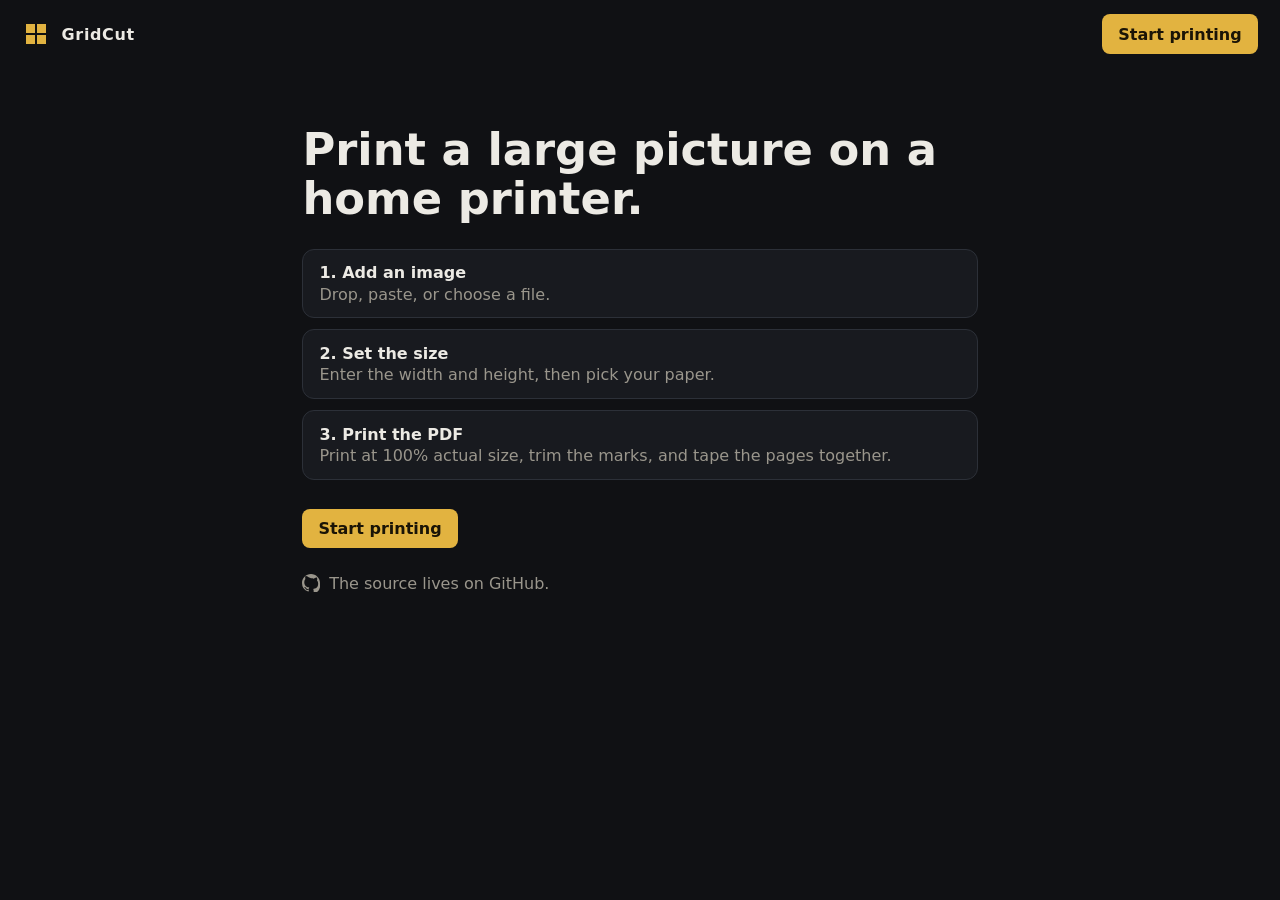
<file: index.html>
<!DOCTYPE html>
<html lang="en">
<head>
  <meta charset="UTF-8" />
  <meta name="viewport" content="width=device-width, initial-scale=1, viewport-fit=cover" />
  <title>GridCut — Print large from any printer</title>
  <link rel="icon" href="data:image/svg+xml,%3Csvg xmlns='http://www.w3.org/2000/svg' viewBox='0 0 32 32'%3E%3Crect width='32' height='32' rx='6' fill='%23111'/%3E%3Cpath d='M6 6h9v9H6zm11 0h9v9h-9zM6 17h9v9H6zm11 0h9v9h-9z' fill='none' stroke='%23f4c430' stroke-width='1.6'/%3E%3C/svg%3E" />
  <style>
    :root {
      --bg: #101114;
      --panel: #181a1f;
      --line: #2c3038;
      --text: #eceae4;
      --muted: #9a968c;
      --gold: #e2b340;
      --gold-ink: #1a1406;
      font-family: "Segoe UI", system-ui, sans-serif;
    }
    * { box-sizing: border-box; }
    body { margin: 0; background: var(--bg); color: var(--text); min-height: 100vh; }
    a { color: inherit; }
    header {
      display: flex;
      align-items: center;
      justify-content: space-between;
      gap: 0.75rem;
      padding: 0.9rem 1.4rem;
      padding-top: max(0.9rem, env(safe-area-inset-top));
    }
    .brand { display: flex; gap: 0.7rem; align-items: center; text-decoration: none; }
    .brand strong { letter-spacing: 0.04em; }
    .mark {
      width: 28px; height: 28px; border-radius: 6px;
      background:
        linear-gradient(var(--gold), var(--gold)) 4px 4px / 9px 9px no-repeat,
        linear-gradient(var(--gold), var(--gold)) 15px 4px / 9px 9px no-repeat,
        linear-gradient(var(--gold), var(--gold)) 4px 15px / 9px 9px no-repeat,
        linear-gradient(var(--gold), var(--gold)) 15px 15px / 9px 9px no-repeat,
        #111;
    }
    .cta {
      display: inline-block;
      text-decoration: none;
      border-radius: 8px;
      padding: 0.65rem 1rem;
      font-weight: 650;
      background: var(--gold);
      color: var(--gold-ink);
    }
    main { max-width: 720px; margin: 0 auto; padding: 3.5rem 1.4rem 4rem; padding-bottom: max(4rem, env(safe-area-inset-bottom)); }
    @media (max-width: 640px) {
      main { padding-top: 1.6rem; }
      h1 { font-size: 1.85rem; }
      .repo a span { line-height: 1.35; }
    }
    h1 { font-size: clamp(2rem, 4vw, 2.8rem); line-height: 1.1; margin: 0 0 1.6rem; font-weight: 650; }
    ol { list-style: none; margin: 0 0 1.8rem; padding: 0; display: grid; gap: 0.7rem; }
    li {
      background: var(--panel);
      border: 1px solid var(--line);
      border-radius: 12px;
      padding: 0.85rem 1rem;
      color: var(--muted);
    }
    li strong { color: var(--text); display: block; margin-bottom: 0.15rem; }
    .repo { margin: 1.6rem 0 0; }
    .repo a {
      display: inline-flex;
      align-items: center;
      gap: 0.55rem;
      color: var(--muted);
      text-decoration: none;
    }
    .repo a:hover { color: var(--text); }
    .repo svg { width: 18px; height: 18px; flex: none; }
  </style>
</head>
<body>
  <header>
    <a class="brand" href="index.html">
      <span class="mark" aria-hidden="true"></span>
      <strong>GridCut</strong>
    </a>
    <a class="cta" href="app.html">Start printing</a>
  </header>

  <main>
    <h1>Print a large picture on a home printer.</h1>
    <ol>
      <li><strong>1. Add an image</strong> Drop, paste, or choose a file.</li>
      <li><strong>2. Set the size</strong> Enter the width and height, then pick your paper.</li>
      <li><strong>3. Print the PDF</strong> Print at 100% actual size, trim the marks, and tape the pages together.</li>
    </ol>
    <a class="cta" href="app.html">Start printing</a>
    <p class="repo">
      <a href="https://github.com/Gemei/GridCut" target="_blank" rel="noopener noreferrer">
        <svg viewBox="0 0 16 16" aria-hidden="true" fill="currentColor"><path d="M8 0C3.58 0 0 3.58 0 8a8 8 0 0 0 5.47 7.59c.4.07.55-.17.55-.38v-1.33C3.73 14.91 3.27 13.32 3.27 13.32c-.36-.94-.89-1.19-.89-1.19-.73-.5.05-.49.05-.49.81.06 1.24.83 1.24.83.72 1.23 1.89.88 2.35.67.07-.52.28-.88.51-1.08-2.2-.25-4.51-1.1-4.51-4.9 0-1.08.39-1.97 1.02-2.66-.1-.25-.44-1.27.1-2.64 0 0 .84-.27 2.75 1.02A9.56 9.56 0 0 1 8 3.84c.85 0 1.7.11 2.5.34 1.9-1.29 2.74-1.02 2.74-1.02.55 1.37.21 2.39.1 2.64.64.69 1.02 1.58 1.02 2.66 0 3.81-2.32 4.64-4.53 4.89.29.25.54.73.54 1.48v2.19c0 .21.15.46.55.38A8 8 0 0 0 16 8c0-4.42-3.58-8-8-8z"/></svg>
        <span>The source lives on GitHub.</span>
      </a>
    </p>
  </main>
</body>
</html>
</file>
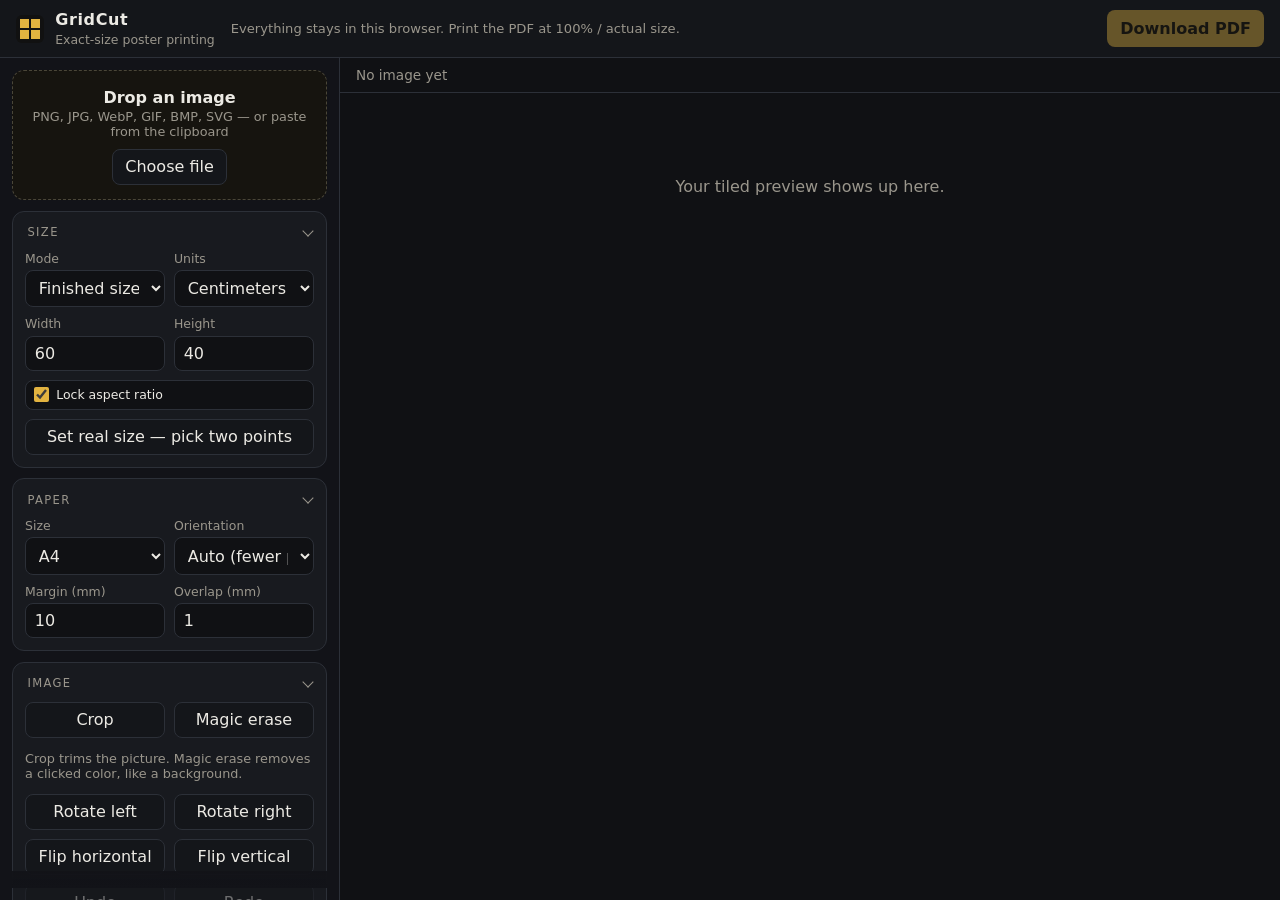
<file: app.html>
<!DOCTYPE html>
<html lang="en">
<head>
  <meta charset="UTF-8" />
  <meta name="viewport" content="width=device-width, initial-scale=1, viewport-fit=cover" />
  <title>GridCut — Print large from any printer</title>
  <link rel="stylesheet" href="styles.css" />
  <link rel="icon" href="data:image/svg+xml,%3Csvg xmlns='http://www.w3.org/2000/svg' viewBox='0 0 32 32'%3E%3Crect width='32' height='32' rx='6' fill='%23111'/%3E%3Cpath d='M6 6h9v9H6zm11 0h9v9h-9zM6 17h9v9H6zm11 0h9v9h-9z' fill='none' stroke='%23f4c430' stroke-width='1.6'/%3E%3C/svg%3E" />
</head>
<body>
  <header class="top">
    <a class="brand" href="index.html">
      <span class="mark" aria-hidden="true"></span>
      <div>
        <strong>GridCut</strong>
        <span>Exact-size poster printing</span>
      </div>
    </a>
    <p class="hint">Everything stays in this browser. Print the PDF at 100% / actual size.</p>
    <button id="download" class="primary" disabled>Download PDF</button>
  </header>
  <nav id="phone-nav" class="phone-nav" aria-label="Sections">
    <button type="button" id="tab-setup" class="on">Setup</button>
    <button type="button" id="tab-pages">Pages</button>
  </nav>

  <main>
    <aside id="controls">
      <section id="drop" class="drop" tabindex="0">
        <input id="file" type="file" accept="image/*,.svg" hidden />
        <p><strong>Drop an image</strong></p>
        <p class="muted">PNG, JPG, WebP, GIF, BMP, SVG — or paste from the clipboard</p>
        <button type="button" id="browse" class="ghost">Choose file</button>
      </section>

      <details class="panel" open>
        <summary>Size</summary>
        <div class="row">
          <label>Mode
            <select id="mode">
              <option value="size">Finished size</option>
              <option value="pages">Pages wide</option>
            </select>
          </label>
          <label>Units
            <select id="units">
              <option value="cm">Centimeters</option>
              <option value="in">Inches</option>
            </select>
          </label>
        </div>
        <div class="row" id="size-fields">
          <label>Width
            <input id="width" type="number" min="1" step="0.1" value="60" />
          </label>
          <label>Height
            <input id="height" type="number" min="1" step="0.1" value="40" />
          </label>
        </div>
        <div class="row hidden" id="pages-fields">
          <label>Pages across
            <input id="pages-wide" type="number" min="1" max="40" step="1" value="3" />
          </label>
          <label class="check"><input id="lock" type="checkbox" checked /> Lock aspect</label>
        </div>
        <label class="check" id="lock-size"><input id="lock2" type="checkbox" checked /> Lock aspect ratio</label>
        <button type="button" id="real-size" class="ghost wide">Set real size — pick two points</button>
        <p id="real-help" class="muted hidden">Click two points on the preview, then enter how far apart they should print.</p>
      </details>

      <details class="panel" open>
        <summary>Paper</summary>
        <div class="row">
          <label>Size
            <select id="paper">
              <option value="a4">A4</option>
              <option value="letter">US Letter</option>
              <option value="a3">A3</option>
              <option value="legal">Legal</option>
              <option value="tabloid">Tabloid</option>
            </select>
          </label>
          <label>Orientation
            <select id="orient">
              <option value="auto">Auto (fewer pages)</option>
              <option value="portrait">Portrait</option>
              <option value="landscape">Landscape</option>
            </select>
          </label>
        </div>
        <div class="row">
          <label>Margin (mm)
            <input id="margin" type="number" min="5" max="30" step="1" value="10" />
          </label>
          <label>Overlap (mm)
            <input id="overlap" type="number" min="0" max="30" step="1" value="1" />
          </label>
        </div>
      </details>

      <details class="panel" open>
        <summary>Image</summary>
        <div class="row">
          <button type="button" id="tool-crop" class="ghost">Crop</button>
          <button type="button" id="tool-erase" class="ghost">Magic erase</button>
        </div>
        <label id="tol-wrap" class="hidden">Tolerance
          <input id="erase-tol" type="range" min="0" max="80" value="28" />
        </label>
        <p id="tool-help" class="muted">Crop trims the picture. Magic erase removes a clicked color, like a background.</p>
        <div class="row">
          <button type="button" id="rot-l" class="ghost">Rotate left</button>
          <button type="button" id="rot-r" class="ghost">Rotate right</button>
        </div>
        <div class="row">
          <button type="button" id="flip-h" class="ghost">Flip horizontal</button>
          <button type="button" id="flip-v" class="ghost">Flip vertical</button>
        </div>
        <div class="row">
          <button type="button" id="undo" class="ghost" disabled>Undo</button>
          <button type="button" id="redo" class="ghost" disabled>Redo</button>
        </div>
      </details>

      <details class="panel" open>
        <summary>PDF marks</summary>
        <div class="row checks">
          <label class="check"><input id="crops" type="checkbox" checked /> Crop marks</label>
          <label class="check"><input id="regs" type="checkbox" checked /> Registration</label>
          <label class="check"><input id="numbers" type="checkbox" checked /> Page numbers</label>
          <label class="check"><input id="guide" type="checkbox" checked /> Assembly guide</label>
        </div>
        <p class="muted">The preview updates as you toggle these. Click a page to leave it out of the PDF.</p>
      </details>

      <p id="status" class="status"></p>
    </aside>

    <section class="stage">
      <div class="stage-bar">
        <span id="summary">No image yet</span>
        <span id="dpi"></span>
      </div>
      <div class="stage-body">
      <div id="preview-wrap">
        <div id="empty" class="empty">Your tiled preview shows up here.</div>
        <div id="editor" class="editor hidden">
          <div id="edit-frame" class="edit-frame">
            <canvas id="edit-canvas"></canvas>
            <div id="crop-box" class="crop-box hidden">
              <span class="thirds"></span>
              <i class="bar n" data-edge="n"></i>
              <i class="bar s" data-edge="s"></i>
              <i class="bar w" data-edge="w"></i>
              <i class="bar e" data-edge="e"></i>
              <i class="handle nw" data-edge="nw"></i>
              <i class="handle ne" data-edge="ne"></i>
              <i class="handle sw" data-edge="sw"></i>
              <i class="handle se" data-edge="se"></i>
            </div>
          </div>
          <div class="editor-bar">
            <button type="button" id="crop-apply" class="primary hidden">Apply crop</button>
            <button type="button" id="edit-done" class="ghost">Back to pages</button>
          </div>
        </div>
        <div id="preview-col" class="preview-col hidden">
          <div id="sheet" class="sheet"></div>
        </div>
      </div>
      <aside id="guide-card" class="guide-card hidden" aria-label="Assembly guide"></aside>
      </div>
    </section>
  </main>

  <dialog id="measure">
    <form method="dialog">
      <h3>Distance between the two points</h3>
      <p id="measure-copy"></p>
      <label>Real distance
        <input id="measure-value" type="number" min="0.01" step="0.1" value="20" />
      </label>
      <div class="row">
        <button value="cancel" class="ghost">Cancel</button>
        <button value="ok" class="primary">Apply size</button>
      </div>
    </form>
  </dialog>

  <script src="vendor/pdf-lib.min.js"></script>
  <script src="app.js"></script>
</body>
</html>
</file>
<file: styles.css>
:root {
  --bg: #101114;
  --panel: #181a1f;
  --line: #2c3038;
  --text: #eceae4;
  --muted: #9a968c;
  --gold: #e2b340;
  --gold-ink: #1a1406;
  --danger: #e06a5c;
  --ok: #8fbf7a;
  font-family: "Segoe UI", system-ui, sans-serif;
}
* { box-sizing: border-box; }
body {
  margin: 0;
  background: var(--bg);
  color: var(--text);
  height: 100vh;
  height: 100dvh;
  overflow: hidden;
}
button, input, select { font: inherit; color: inherit; }
.top {
  display: flex;
  align-items: center;
  gap: 1rem;
  height: 58px;
  padding: 0 1rem;
  padding-top: env(safe-area-inset-top);
  height: calc(58px + env(safe-area-inset-top));
  border-bottom: 1px solid var(--line);
  background: #14161a;
}
.phone-nav { display: none; }
.brand { display: flex; gap: 0.7rem; align-items: center; min-width: 0; color: inherit; text-decoration: none; }
.brand strong { display: block; letter-spacing: 0.04em; }
.brand span { color: var(--muted); font-size: 0.78rem; white-space: nowrap; }
.mark {
  width: 28px; height: 28px; border-radius: 6px;
  background:
    linear-gradient(var(--gold), var(--gold)) 4px 4px / 9px 9px no-repeat,
    linear-gradient(var(--gold), var(--gold)) 15px 4px / 9px 9px no-repeat,
    linear-gradient(var(--gold), var(--gold)) 4px 15px / 9px 9px no-repeat,
    linear-gradient(var(--gold), var(--gold)) 15px 15px / 9px 9px no-repeat,
    #111;
}
.hint {
  margin: 0;
  color: var(--muted);
  font-size: 0.82rem;
  flex: 1;
  min-width: 0;
  white-space: nowrap;
  overflow: hidden;
  text-overflow: ellipsis;
}
button.primary, button.ghost {
  border-radius: 8px;
  padding: 0.48rem 0.75rem;
  cursor: pointer;
  border: 1px solid transparent;
}
button.primary { background: var(--gold); color: var(--gold-ink); font-weight: 650; white-space: nowrap; }
button.primary:disabled { opacity: 0.4; cursor: not-allowed; }
button.ghost {
  background: #14161a;
  border-color: var(--line);
}
button.ghost:hover, button.primary:hover:not(:disabled) { border-color: #5c5648; }
button.ghost:disabled { opacity: 0.4; cursor: not-allowed; }
button.wide { width: 100%; }
button.ghost.on { background: #2a2414; border-color: var(--gold); color: var(--gold); }
main {
  display: grid;
  grid-template-columns: 340px 1fr;
  height: calc(100dvh - 58px - env(safe-area-inset-top));
  min-height: 0;
}
#controls {
  border-right: 1px solid var(--line);
  padding: 0.75rem;
  overflow: auto;
  min-height: 0;
  display: flex;
  flex-direction: column;
  gap: 0.65rem;
  background: #121318;
}
#controls section, #controls details.panel { margin: 0; }
.panel {
  background: var(--panel);
  border: 1px solid var(--line);
  border-radius: 12px;
  padding: 0.15rem 0.75rem 0.75rem;
}
.panel summary {
  cursor: pointer;
  list-style: none;
  font-size: 0.72rem;
  letter-spacing: 0.12em;
  text-transform: uppercase;
  color: var(--muted);
  padding: 0.7rem 0.15rem;
  display: flex;
  align-items: center;
  justify-content: space-between;
}
.panel summary::-webkit-details-marker { display: none; }
.panel summary::after {
  content: "";
  width: 7px;
  height: 7px;
  border-right: 1.5px solid var(--muted);
  border-bottom: 1.5px solid var(--muted);
  transform: rotate(45deg);
  margin-top: -3px;
}
.panel:not([open]) summary::after { transform: rotate(-45deg); margin-top: 2px; }
label { display: flex; flex-direction: column; gap: 0.28rem; font-size: 0.78rem; color: var(--muted); }
input[type="number"], select {
  background: #101114;
  border: 1px solid var(--line);
  border-radius: 8px;
  padding: 0.45rem 0.55rem;
  color: var(--text);
  width: 100%;
  font-size: 16px;
}
input[type="number"]:focus, select:focus, button:focus-visible {
  outline: 2px solid rgba(226, 179, 64, 0.55);
  outline-offset: 1px;
}
input[type="range"] { width: 100%; accent-color: var(--gold); }
.row { display: grid; grid-template-columns: 1fr 1fr; gap: 0.55rem; margin-bottom: 0.55rem; }
.row:last-child { margin-bottom: 0; }
.checks { grid-template-columns: 1fr 1fr; }
.check {
  flex-direction: row;
  align-items: center;
  gap: 0.45rem;
  color: var(--text);
  background: #101114;
  border: 1px solid var(--line);
  border-radius: 8px;
  padding: 0.4rem 0.5rem;
  margin: 0;
}
.check input { accent-color: var(--gold); width: 15px; height: 15px; margin: 0; }
#lock-size { margin-bottom: 0.55rem; }
.drop {
  border: 1px dashed #4a4638;
  border-radius: 12px;
  padding: 0.9rem 0.8rem;
  text-align: center;
  background: #16140f;
  flex: none;
}
.drop.hot { border-color: var(--gold); background: #221c0e; }
.drop p { margin: 0.15rem 0; }
.drop .ghost { margin-top: 0.45rem; }
.muted { color: var(--muted); font-size: 0.8rem; }
.hidden { display: none !important; }
.status {
  margin: 0;
  min-height: 1.1rem;
  font-size: 0.8rem;
  color: var(--ok);
  position: sticky;
  bottom: 0;
  background: linear-gradient(#121318ee, #121318);
  padding-top: 0.2rem;
}
.status.warn { color: var(--danger); }
.stage { display: flex; flex-direction: column; min-width: 0; min-height: 0; }
.stage-bar {
  display: flex; justify-content: space-between; gap: 1rem;
  padding: 0.55rem 1rem; color: var(--muted); font-size: 0.85rem;
  border-bottom: 1px solid var(--line);
}
.stage-body {
  flex: 1;
  min-height: 0;
  display: flex;
  flex-direction: row;
}
#preview-wrap {
  flex: 1;
  min-width: 0;
  min-height: 0;
  overflow: auto;
  padding: 1.25rem;
  display: flex;
  align-items: flex-start;
  justify-content: center;
}
.empty { color: var(--muted); margin-top: 4rem; }
.preview-col { display: flex; flex-direction: column; gap: 12px; align-items: center; }
.sheet {
  position: relative;
  display: grid;
  gap: 10px;
  background: transparent;
}
.page {
  position: relative;
  background: #fff;
  color: #111;
  cursor: pointer;
  box-shadow: 0 0 0 1px #333;
  overflow: hidden;
}
.page.off { opacity: 0.35; outline: 2px dashed var(--danger); }
.page canvas.art { position: absolute; display: block; }
.page .num {
  position: absolute;
  left: 4px;
  bottom: 2px;
  font-size: 9px;
  line-height: 1;
  color: #222;
  pointer-events: none;
}
.guide-card {
  width: 220px;
  flex: none;
  overflow: auto;
  border-left: 1px solid var(--line);
  background: #121318;
  padding: 0.7rem;
}
.guide-card canvas {
  display: block;
  width: 100%;
  height: auto;
  background: #fff;
  box-shadow: 0 0 0 1px #333;
}
.editor { display: flex; flex-direction: column; gap: 8px; align-items: center; width: 100%; }
.edit-frame { position: relative; max-width: 100%; line-height: 0; }
#edit-canvas {
  max-width: 100%;
  height: auto;
  background:
    linear-gradient(45deg, #2a2a2a 25%, transparent 25%),
    linear-gradient(-45deg, #2a2a2a 25%, transparent 25%),
    linear-gradient(45deg, transparent 75%, #2a2a2a 75%),
    linear-gradient(-45deg, transparent 75%, #2a2a2a 75%);
  background-size: 16px 16px;
  background-color: #1b1b1b;
  cursor: crosshair;
  touch-action: none;
}
.editor-bar { display: flex; gap: 8px; }
.crop-box {
  position: absolute;
  border: 2px solid var(--gold);
  box-shadow: 0 0 0 9999px rgba(0, 0, 0, 0.5);
  cursor: move;
  touch-action: none;
}
.crop-box .thirds {
  position: absolute;
  inset: 0;
  pointer-events: none;
  background:
    linear-gradient(to right, transparent 33.33%, rgba(226, 179, 64, 0.7) 33.33%, rgba(226, 179, 64, 0.7) calc(33.33% + 1px), transparent calc(33.33% + 1px), transparent 66.66%, rgba(226, 179, 64, 0.7) 66.66%, rgba(226, 179, 64, 0.7) calc(66.66% + 1px), transparent calc(66.66% + 1px)),
    linear-gradient(to bottom, transparent 33.33%, rgba(226, 179, 64, 0.7) 33.33%, rgba(226, 179, 64, 0.7) calc(33.33% + 1px), transparent calc(33.33% + 1px), transparent 66.66%, rgba(226, 179, 64, 0.7) 66.66%, rgba(226, 179, 64, 0.7) calc(66.66% + 1px), transparent calc(66.66% + 1px));
}
.crop-box .bar, .crop-box .handle { position: absolute; background: var(--gold); }
.crop-box .n, .crop-box .s { left: 18%; right: 18%; height: 10px; cursor: ns-resize; border-radius: 4px; }
.crop-box .n { top: -6px; }
.crop-box .s { bottom: -6px; }
.crop-box .w, .crop-box .e { top: 18%; bottom: 18%; width: 10px; cursor: ew-resize; border-radius: 4px; }
.crop-box .w { left: -6px; }
.crop-box .e { right: -6px; }
.crop-box .handle { width: 14px; height: 14px; background: #fff; border: 2px solid var(--gold); border-radius: 2px; }
.crop-box .nw { left: -8px; top: -8px; cursor: nwse-resize; }
.crop-box .se { right: -8px; bottom: -8px; cursor: nwse-resize; }
.crop-box .ne { right: -8px; top: -8px; cursor: nesw-resize; }
.crop-box .sw { left: -8px; bottom: -8px; cursor: nesw-resize; }
.measure-dot {
  position: absolute; width: 10px; height: 10px; border-radius: 50%;
  background: var(--gold); border: 2px solid #111; transform: translate(-50%, -50%);
  pointer-events: none;
}
dialog {
  border: 1px solid var(--line);
  background: var(--panel);
  color: var(--text);
  border-radius: 12px;
  padding: 1rem 1.1rem;
}
dialog::backdrop { background: rgba(0,0,0,0.55); }
dialog h3 { margin: 0 0 0.4rem; }
body.is-phone {
  padding-bottom: env(safe-area-inset-bottom);
}
body.is-phone .hint,
body.is-phone .brand span { display: none; }
body.is-phone .phone-nav {
  display: grid;
  grid-template-columns: 1fr 1fr;
  gap: 0.4rem;
  padding: 0.45rem 0.6rem;
  border-bottom: 1px solid var(--line);
  background: #14161a;
}
body.is-phone .phone-nav button {
  border: 1px solid var(--line);
  background: transparent;
  color: var(--text);
  border-radius: 8px;
  padding: 0.55rem 0.4rem;
  font: inherit;
}
body.is-phone .phone-nav button.on {
  background: var(--gold);
  color: var(--gold-ink);
  border-color: transparent;
  font-weight: 650;
}
body.is-phone main {
  display: block;
  height: auto;
  flex: 1;
  min-height: 0;
  overflow: hidden;
}
body.is-phone {
  display: flex;
  flex-direction: column;
}
body.is-phone main,
body.is-phone #controls,
body.is-phone .stage {
  min-height: 0;
}
body.is-phone #controls,
body.is-phone .stage {
  height: 100%;
  overflow: auto;
}
body.is-phone.view-pages #controls { display: none; }
body.is-phone:not(.view-pages) .stage { display: none; }
body.is-phone #controls { border-right: 0; }
body.is-phone .stage-body { flex-direction: column; align-items: stretch; }
body.is-phone .guide-card {
  width: auto;
  max-height: none;
  border-left: 0;
  border-top: 1px solid var(--line);
  padding: 0.6rem 0.75rem 1rem;
}
body.is-phone #preview-wrap {
  padding: 0.4rem;
  align-items: center;
  justify-content: center;
  overflow: hidden;
}
body.is-phone .preview-col { width: 100%; align-items: stretch; }
body.is-phone .sheet { width: 100%; justify-content: center; }
body.is-phone .stage-bar {
  display: block;
  font-size: 0.75rem;
  line-height: 1.35;
  padding: 0.4rem 0.7rem;
}
body.is-phone .stage-bar span { display: block; white-space: nowrap; overflow: hidden; text-overflow: ellipsis; }
body.is-phone button.ghost,
body.is-phone button.primary { min-height: 42px; }
body.is-phone dialog { max-width: calc(100vw - 1.5rem); }
</file>
